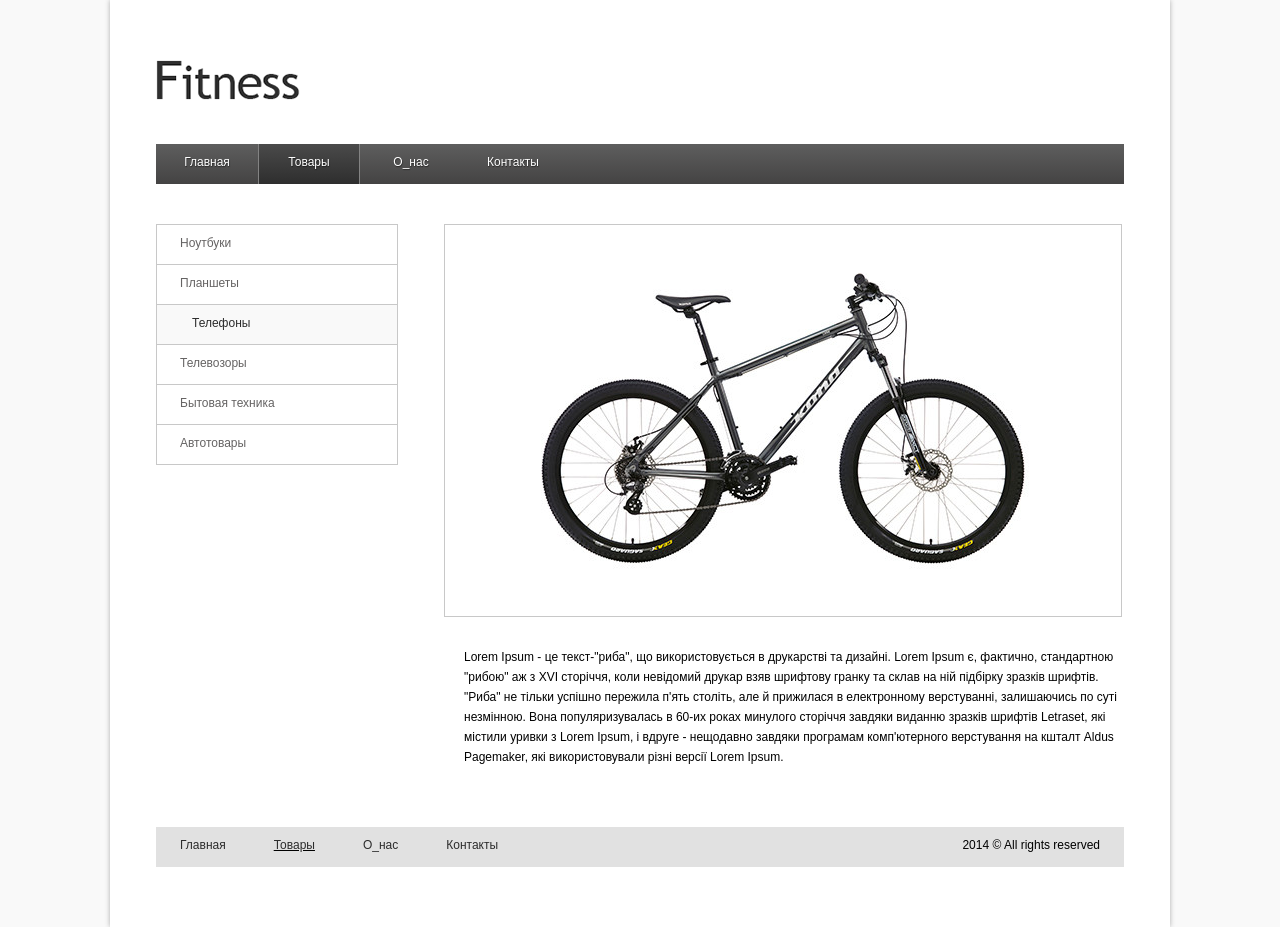
<file: tech/HTML-Modul-3/index.htm>
<!DOCTYPE html>
<html>

<head>
    <meta charset="utf-8">
    <meta http-equiv="X-UA-Compatible" content="IE=edge">
    <title>goIT first homework. Made by Gleb L.</title>
    <link rel="stylesheet" href="css/main.css">
</head>

<body>
    <div class="wrapper">
        <header>
            <img src="img/logo.png" alt="Fitness logo">
        </header>

        <nav class="top-menu">
            <ul>
                <li><a href="#">Главная</a></li>
                <li class="active"><a href="#">Товары</a></li>
                <li><a href="#">О_нас</a></li>
                <li><a href="#">Контакты</a></li>
            </ul>
        </nav>

        <nav class="side-menu">
            <ul>
                <li><a href="#">Ноутбуки</a></li>
                <li><a href="#">Планшеты</a></li>
                <li class="active"><a href="#">Телефоны</a></li>
                <li><a href="#">Телевозоры</a></li>
                <li><a href="#">Бытовая техника</a></li>
                <li><a href="#">Автотовары</a></li>
            </ul>
        </nav>

        <main>
            <div class="photo">
                <img src="img/img.jpg" alt="The coolest bike">
            </div>
            <p>Lorem Ipsum - це текст-"риба", що використовується в друкарстві та дизайні. Lorem Ipsum є, фактично, стандартною "рибою" аж з XVI сторіччя, коли невідомий друкар взяв шрифтову гранку та склав на ній підбірку зразків шрифтів. "Риба" не тільки успішно пережила п'ять століть, але й прижилася в електронному верстуванні, залишаючись по суті незмінною. Вона популяризувалась в 60-их роках минулого сторіччя завдяки виданню зразків шрифтів Letraset, які містили уривки з Lorem Ipsum, і вдруге - нещодавно завдяки програмам комп'ютерного верстування на кшталт Aldus Pagemaker, які використовували різні версії Lorem Ipsum.</p>
        </main>

        <footer>
            <nav>
                <ul>
                    <li><a href="#">Главная</a></li>
                    <li class="active"><a href="#">Товары</a></li>
                    <li><a href="#">О_нас</a></li>
                    <li><a href="#">Контакты</a></li>
                </ul>
            </nav>
            <p>2014 &copy; All rights reserved</p>
        </footer>
    </div>
</body>

</html>
</file>
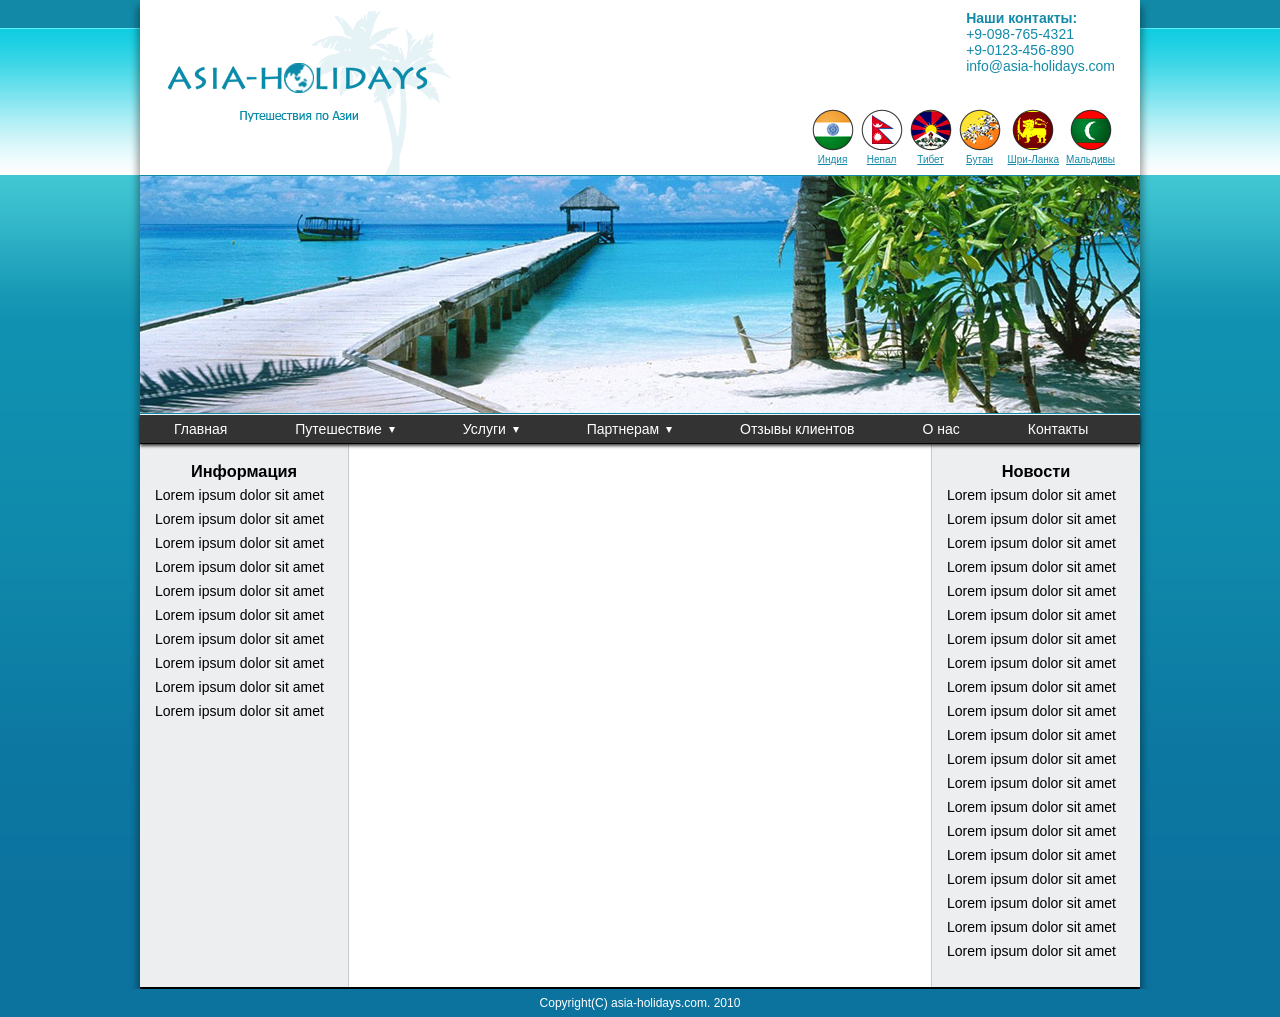
<file: tech/HTML-Modul-4/index.htm>
<!DOCTYPE html>
<html>

<head>
    <meta charset="utf-8">
    <meta http-equiv="X-UA-Compatible" content="IE=edge">
    <title>goIT first homework. Made by Gleb L.</title>
    <link rel="stylesheet" href="css/style.css">
</head>

<body>
    <div class="wrapper">
        <header>
            <address>
                <ul>
                    <li><strong>Наши контакты:</strong></li>
                    <li>+9-098-765-4321</li>
                    <li>+9-0123-456-890</li>
                    <li>info@asia-holidays.com</li>
                </ul>
            </address>
            <nav class="flags">
                <ul>
                    <li>
                        <a href="#">
                            <img src="images/ind.png" alt="">
                            <span>Индия</span>
                        </a>
                    </li>
                    <li>
                        <a href="#">
                            <img src="images/nepal.png" alt="">
                            <span>Непал</span>
                        </a>
                    </li>
                    <li>
                        <a href="#">
                            <img src="images/tibet.png" alt="">
                            <span>Тибет</span>
                        </a>
                    </li>
                    <li>
                        <a href="#">
                            <img src="images/bhutan.png" alt="">
                            <span>Бутан</span>
                        </a>
                    </li>
                    <li>
                        <a href="#">
                            <img src="images/sri-lanka.png" alt="">
                            <span>Шри-Ланка</span>
                        </a>
                    </li>
                    <li>
                        <a href="#">
                            <img src="images/maldives.png" alt="">
                            <span>Мальдивы</span>
                        </a>
                    </li>
                </ul>
            </nav>
        </header>

        <img class="main-photo" src="images/photo.jpg" alt="Ocean, beach and palms">

        <nav class="main-menu">
            <ul>
                <li><a href="#">Главная</a></li>
                <li>
                    <a href="#">Путешествие
                        <svg viewBox="0 0 6 6">
                            <polygon points="0 0 6 0 3 6 0 0" />
                        </svg>
                    </a>
                    <ul>
                        <li><a href="#">Интересное</a></li>
                        <li><a href="#">Романтическое</a></li>
                        <li><a href="#">Незабываемое</a></li>
                        <li><a href="#">Самое лучшее путешествие</a></li>
                        <li><a href="#">Обыкновенное</a></li>
                    </ul>
                </li>
                <li>
                    <a href="#">Услуги
                        <svg viewBox="0 0 6 6">
                            <polygon points="0 0 6 0 3 6 0 0" />
                        </svg>
                    </a>
                    <ul>
                        <li><a href="#">Планирование</a></li>
                        <li><a href="#">Оформление</a></li>
                        <li><a href="#">Консультация</a></li>
                        <li><a href="#">Сопровождение</a></li>
                    </ul>
                </li>
                <li>
                    <a href="#">Партнерам
                        <svg viewBox="0 0 6 6">
                            <polygon points="0 0 6 0 3 6 0 0" />
                        </svg>
                    </a>
                    <ul>
                        <li><a href="#">Специальные условая</a></li>
                        <li><a href="#">Контракт</a></li>
                        <li><a href="#">Франшиза</a></li>
                    </ul>
                </li>
                <li><a href="#">Отзывы клиентов</a></li>
                <li><a href="#">О нас</a></li>
                <li><a href="#">Контакты</a></li>
            </ul>
        </nav>

        <main>
            <section class="info">
                <h3>Информация</h3>
                <ul>
                    <li>Lorem ipsum dolor sit amet</li>
                    <li>Lorem ipsum dolor sit amet</li>
                    <li>Lorem ipsum dolor sit amet</li>
                    <li>Lorem ipsum dolor sit amet</li>
                    <li>Lorem ipsum dolor sit amet</li>
                    <li>Lorem ipsum dolor sit amet</li>
                    <li>Lorem ipsum dolor sit amet</li>
                    <li>Lorem ipsum dolor sit amet</li>
                    <li>Lorem ipsum dolor sit amet</li>
                    <li>Lorem ipsum dolor sit amet</li>
                </ul>
            </section>

            <section class="content"></section>

            <section class="news">
                <h3>Новости</h3>
                <ul>
                    <li>Lorem ipsum dolor sit amet</li>
                    <li>Lorem ipsum dolor sit amet</li>
                    <li>Lorem ipsum dolor sit amet</li>
                    <li>Lorem ipsum dolor sit amet</li>
                    <li>Lorem ipsum dolor sit amet</li>
                    <li>Lorem ipsum dolor sit amet</li>
                    <li>Lorem ipsum dolor sit amet</li>
                    <li>Lorem ipsum dolor sit amet</li>
                    <li>Lorem ipsum dolor sit amet</li>
                    <li>Lorem ipsum dolor sit amet</li>
                    <li>Lorem ipsum dolor sit amet</li>
                    <li>Lorem ipsum dolor sit amet</li>
                    <li>Lorem ipsum dolor sit amet</li>
                    <li>Lorem ipsum dolor sit amet</li>
                    <li>Lorem ipsum dolor sit amet</li>
                    <li>Lorem ipsum dolor sit amet</li>
                    <li>Lorem ipsum dolor sit amet</li>
                    <li>Lorem ipsum dolor sit amet</li>
                    <li>Lorem ipsum dolor sit amet</li>
                    <li>Lorem ipsum dolor sit amet</li>
                </ul>
            </section>
        </main>
    </div>
    <footer>
        <p>Copyright(C) asia-holidays.com. 2010</p>
    </footer>
</body>

</html>
</file>
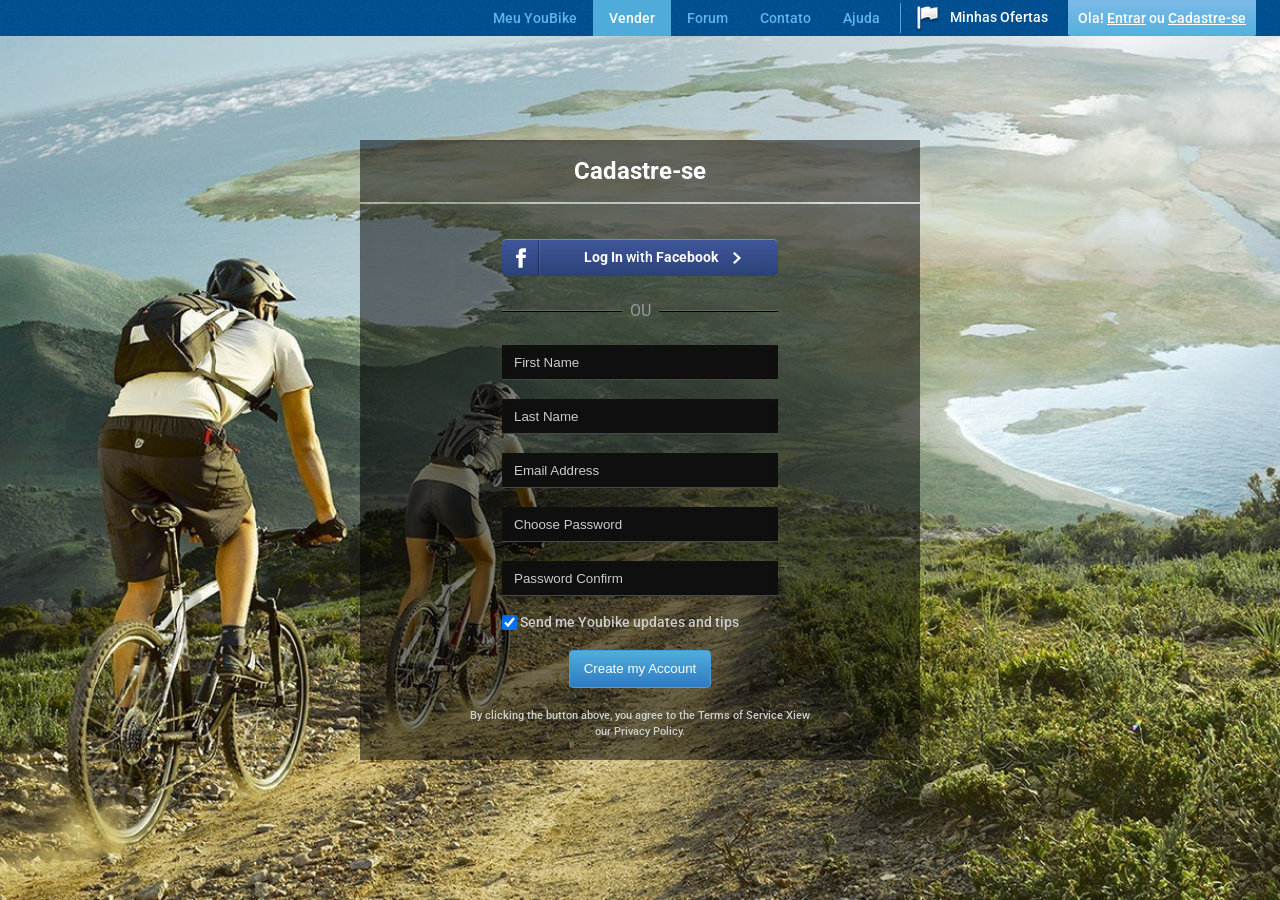
<file: tech/HTML-Modul-5/index.htm>
<!DOCTYPE html>
<html>
    <head>
        <meta charset="utf-8">
        <meta http-equiv="X-UA-Compatible" content="IE=edge">
        <title>HTML Module 5 Homework</title>
        <link href='https://fonts.googleapis.com/css?family=Roboto' rel='stylesheet' type='text/css'>
        <link rel="stylesheet" href="css/style.css">
    </head>
    
    <body>
        
        <div class="header">
            <nav>
                 <ul>
                    <li><a href="#">Meu YouBike</a></li>
                    <li><a class="active" href="#">Vender</a></li>
                    <li><a href="#">Forum</a></li>
                    <li><a href="#">Contato</a></li>
                    <li><a href="#">Ajuda</a></li>
                </ul>
            </nav>
            <p class="place">Minhas Ofertas</p>
            <div class="login">
                <p>
                    Ola!
                    <a href="#">Entrar</a>
                    ou
                    <a href="#">Cadastre-se</a>
                </p>
            </div>
        </div>
        
        <div class="wrapper">
            <h1>Cadastre-se</h1>
            <div class="form">
                <a href="#" class="fb-login">
                    <span>
                        <strong>Log In</strong> with <strong>Facebook</strong>
                    </span>
                </a>
                <div class="divider">
                    <span>OU</span>
                </div>
                <form action="#" method="post">
                    <input type="text" name="fname" placeholder="First Name">
                    <input type="text" name="lname" placeholder="Last Name">
                    <input type="email" name="email" placeholder="Email Address">
                    <input type="password" name="pass-1" placeholder="Choose Password">
                    <input type="password" name="pass-2" placeholder="Password Confirm">
                    <p>
                        <input id="send" type="checkbox" name="send" checked>
                        <label for="send">Send me Youbike updates and tips</label>
                    </p>
                    <button type="submit" value="Submit">Create my Account</button>
                </form>
                <p class="terms">By clicking the button above, you agree to the Terms of Service
    Xiew our Privacy Policy.</p>
            </div>
        </div> 
        
    </body>  
    
</html>
</file>
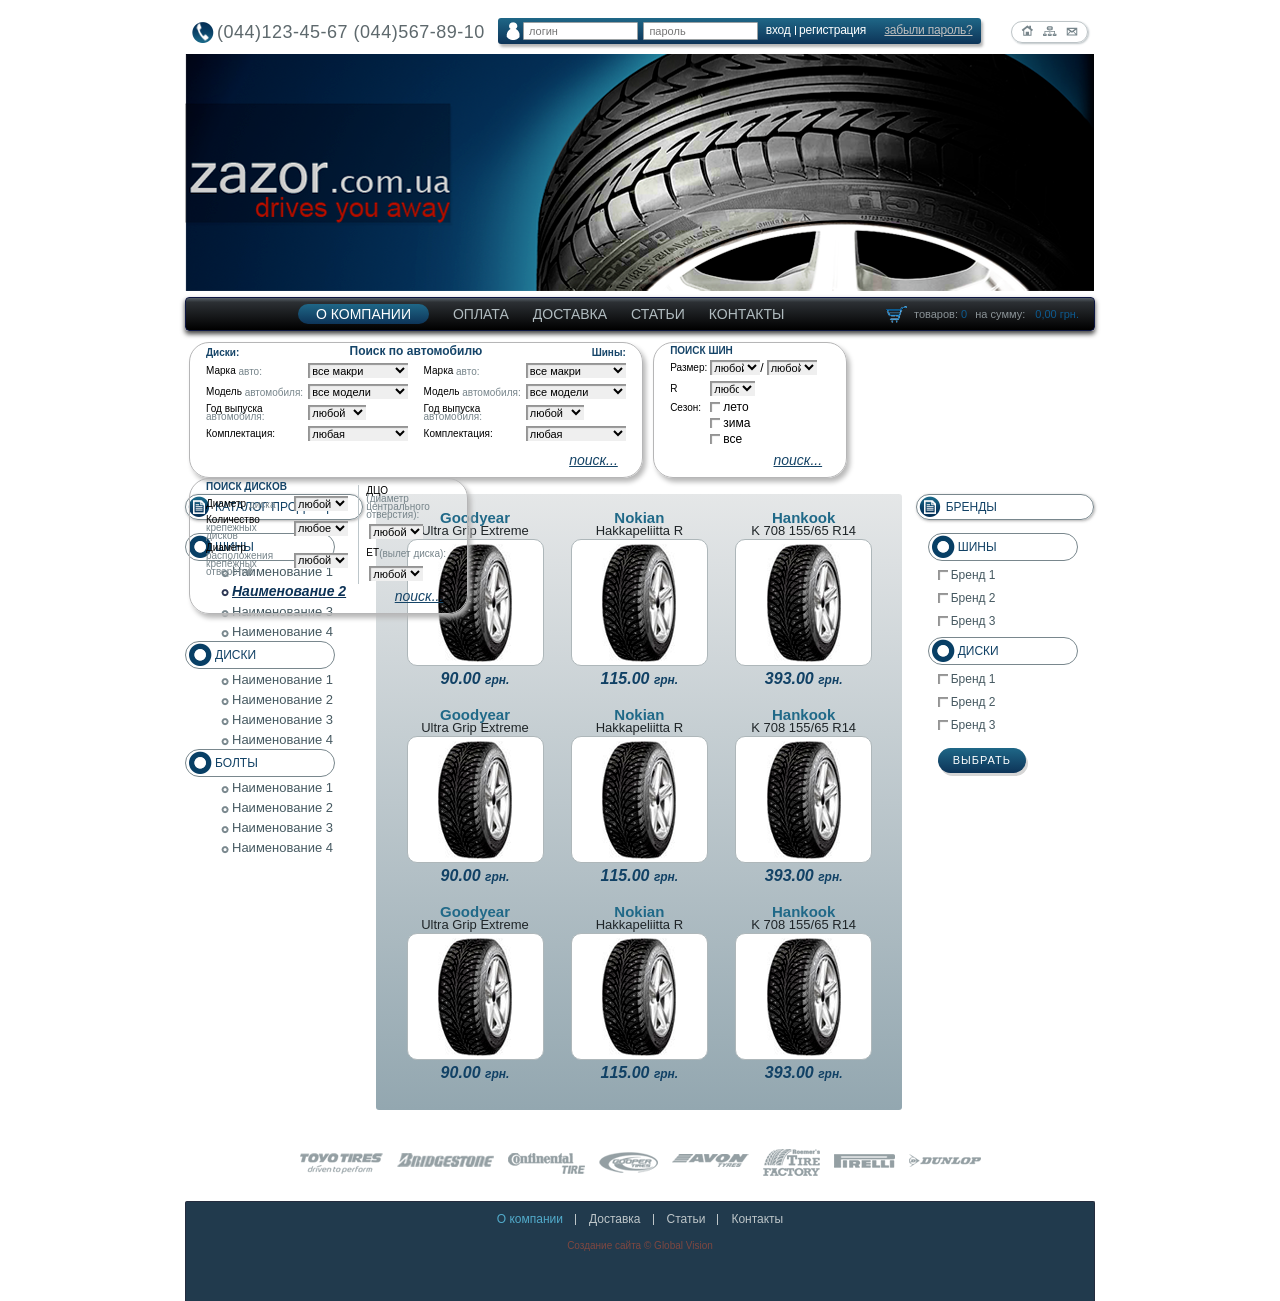
<file: tech/HTML-Modul-6/index.htm>
<!DOCTYPE html>
<html>
<head>
	<meta charset="utf-8">
	<meta http-equiv="X-UA-Compatible" content="IE=edge">
	<title>HTML Module 6 Homework</title>
	<link rel="stylesheet" href="css/style.css">
</head>
	
<body>
    <div class="wrapper">
        <section class="top">
            <address>
                <span>(044)123-45-67</span>
                <span>(044)567-89-10</span>
            </address>
            <div class="login">
                <form>
                    <input type="text" placeholder="логин">
                    <input type="password" placeholder="пароль">
                </form>
                <a href="#">вход</a>
                <a href="#">регистрация</a>
                <a href="#" class="forgot">забыли пароль?</a>
            </div>
            <div class="fast-access">
                <a href="#"><img src="images/home-icon.png" alt="домой"></a>
                <a href="#"><img src="images/map-icon.png" alt="карта сайта"></a>
                <a href="#"><img src="images/mail-icon.png" alt="написать нам"></a>
            </div>
        </section>

        <img src="images/main-img.png" alt="zazor.com.ua">

        <section class="navigation">
            <nav>
                <ul>
                    <li><a href="#" class="active">О компании</a></li>
                    <li><a href="#">Оплата</a></li>
                    <li><a href="#">Доставка</a></li>
                    <li><a href="#">Статьи</a></li>
                    <li><a href="#">Контакты</a></li>
                </ul>
            </nav>
            <div>
                <span>товаров:</span>
                <span>0</span>
                <span>на сумму:</span>
                <span>0,00 грн.</span>
            </div>
        </section>
        
        <div class="forms">
            <div class="forms-first">
                <h2>Поиск по автомобилю</h2>
                <form>
                    <h3>Диски:</h3>
                    <table>
                        <tr>
                            <td>
                                <span>Марка&nbsp;<span class="grey">авто:</span></span>
                            </td>
                            <td>
                                <select>
                                    <option selected>все макри</option>
                                    <option>Марка 1</option>
                                    <option>Марка 2</option>
                                </select>
                            </td>
                        </tr>
                        <tr>
                            <td>
                                <span>Модель&nbsp;<span class="grey">автомобиля:</span></span>
                            </td>
                            <td>
                                <select>
                                    <option selected>все модели</option>
                                    <option>Модель 1</option>
                                    <option>Модель 2</option>
                                </select>
                            </td>
                        </tr>
                        <tr>
                            <td>
                                <span>Год выпуска&nbsp;<span class="grey">автомобиля:</span></span>
                            </td>
                            <td>
                                <select>
                                    <option selected>любой</option>
                                    <option>2016</option>
                                    <option>2015</option>
                                </select>
                            </td>
                        </tr>
                        <tr>
                            <td>
                                <span>Комплектация:</span>
                            </td>
                            <td>
                                <select>
                                    <option selected>любая</option>
                                    <option>Полная</option>
                                    <option>Средняя</option>
                                </select>
                            </td>
                        </tr>
                    </table>
                </form>
                <form>
                    <h3>Шины:</h3>
                    <table>
                        <tr>
                            <td>
                                <span>Марка&nbsp;<span class="grey">авто:</span></span>
                            </td>
                            <td>
                                <select>
                                    <option selected>все макри</option>
                                    <option>Марка 1</option>
                                    <option>Марка 2</option>
                                </select>
                            </td>
                        </tr>
                        <tr>
                            <td>
                                <span>Модель&nbsp;<span class="grey">автомобиля:</span></span>
                            </td>
                            <td>
                                <select>
                                    <option selected>все модели</option>
                                    <option>Модель 1</option>
                                    <option>Модель 2</option>
                                </select>
                            </td>
                        </tr>
                        <tr>
                            <td>
                                <span>Год выпуска&nbsp;<span class="grey">автомобиля:</span></span>
                            </td>
                            <td>
                                <select>
                                    <option selected>любой</option>
                                    <option>2016</option>
                                    <option>2015</option>
                                </select>
                            </td>
                        </tr>
                        <tr>
                            <td>
                                <span>Комплектация:</span>
                            </td>
                            <td>
                                <select>
                                    <option selected>любая</option>
                                    <option>Полная</option>
                                    <option>Средняя</option>
                                </select>
                            </td>
                        </tr>
                    </table>
                </form>
                <a href="#">поиск...</a>
            </div>
            <div class="forms-second">
                <h2>Поиск шин</h2>
                    <form>
                        <table>
                            <tr>
                                <td>
                                    <span>Размер:</span>
                                </td>
                                <td>
                                    <select>
                                        <option selected>любой</option>
                                        <option>1</option>
                                        <option>2</option>
                                    </select>
                                </td>
                                <td>/</td>
                                <td>
                                    <select>
                                        <option selected>любой</option>
                                        <option>Марка 1</option>
                                        <option>Марка 2</option>
                                    </select>
                                </td>
                            </tr>
                            <tr>
                                <td>
                                    <span>R</span>
                                </td>
                                <td colspan="3">
                                    <select>
                                        <option selected>любой</option>
                                        <option>1</option>
                                        <option>2</option>
                                    </select>
                                </td>
                            </tr>
                            <tr class="season">
                                <td rowspan="3">
                                    <span>Сезон:</span>
                                </td>
                                <td colspan="3">
                                    <input type="checkbox" id="summer">
                                    <label for="summer">лето</label>
                                </td>
                            </tr>
							<tr class="season">
								<td colspan="3">
									<input type="checkbox" id="winter">
                                	<label for="winter">зима</label>
								</td>
							</tr>
							<tr class="season">
								<td colspan="3">
                                	<input type="checkbox" id="all"> 
                                	<label for="all">все</label>
								</td>
							</tr>
                        </table>
                        <a href="#">поиск...</a>
                    </form>
                </div>
            <div class="forms-third">
				<h2>Поиск дисков</h2>
                    <form>
                        <table>
                            <tr>
                                <td>
                                    <span>Диаметр&nbsp;<span class="grey">диска</span></span>
                                </td>
                                <td>
                                    <select>
                                        <option selected>любой</option>
                                        <option>1</option>
                                        <option>2</option>
                                    </select>
                                </td>
                            </tr>
                            <tr>
                                <td>
                                    <span>Количество<span class="grey">крепежных дисков</span></span>
                                </td>
                                <td>
                                    <select>
                                        <option selected>любое</option>
                                        <option>1</option>
                                        <option>2</option>
                                    </select>
                                </td>
                            </tr>
                            <tr>
                                <td>
                                    <span>Диаметр<span class="grey">расположения крепёжных отверстий:</span></span>
                                </td>
                                <td>
                                    <select>
                                        <option selected>любой</option>
                                        <option>1</option>
                                        <option>2</option>
                                    </select>
                                </td>
                            </tr>
                        </table>
						<table>
						<tr>
							<td>
								<span>ДЦО<span class="grey">(диаметр центрального отверстия):</span></span>
							</td>
						</tr>
						<tr>
							<td>
								<select>
                                	<option selected>любой</option>
                                	<option>1</option>
                                	<option>2</option>
                                </select>
							</td>
						</tr>
						<tr>
							<td>
								<span>ET<span class="grey">(вылет диска):</span></span>
							</td>
						</tr>
						<tr>
							<td>
								<select>
                                	<option selected>любой</option>
                                	<option>1</option>
                                	<option>2</option>
                                </select>
							</td>
						</tr>
						</table>
                        <a href="#">поиск...</a>
                    </form>
			</div>            
        </div>

        <section class="content">
            <section class="catalog">
                <div class="title">
                    <h2>Каталог продукции:</h2>
                </div>
                <h2 class="subtitle">Шины</h2>
                <ul>
                    <li><a href="#">Наименование 1</a></li>
                    <li><a href="#" class="active">Наименование 2</a></li>
                    <li><a href="#">Наименование 3</a></li>
                    <li><a href="#">Наименование 4</a></li>
                </ul>
                <h2 class="subtitle">Диски</h2>
                <ul>
                    <li><a href="#">Наименование 1</a></li>
                    <li><a href="#">Наименование 2</a></li>
                    <li><a href="#">Наименование 3</a></li>
                    <li><a href="#">Наименование 4</a></li>
                </ul>
                <h2 class="subtitle">Болты</h2>
                <ul>
                    <li><a href="#">Наименование 1</a></li>
                    <li><a href="#">Наименование 2</a></li>
                    <li><a href="#">Наименование 3</a></li>
                    <li><a href="#">Наименование 4</a></li>
                </ul>
            </section>
            <main>             
				<a href="#" class="item">
					<h3>Goodyear</h3>
					<h4>Ultra Grip Extreme</h4>
					<div class="image">
						<img src="images/wheel.png" alt="wheel">
					</div>
					<span class="price">90.00 
                        <span class="price-currency">грн.</span>
                    </span>				
				</a>
				<a href="#" class="item">
					<h3>Nokian</h3>
					<h4>Hakkapeliitta R</h4>
					<div class="image">
						<img src="images/wheel.png" alt="wheel">
					</div>
					<span class="price">115.00 
                        <span class="price-currency">грн.</span>
                    </span>
				</a>				
                <a href="#" class="item">
                    <h3>Hankook</h3>
                    <h4>K 708 155/65 R14</h4>
                    <div class="image">
                        <img src="images/wheel.png" alt="wheel">
                    </div>
                    <span class="price">393.00 
                        <span class="price-currency">грн.</span>
                    </span>
                </a>
                <a href="#" class="item">
                    <h3>Goodyear</h3>
                    <h4>Ultra Grip Extreme</h4>
                    <div class="image">
                        <img src="images/wheel.png" alt="wheel">
                    </div>
                    <span class="price">90.00 
                        <span class="price-currency">грн.</span>
                    </span>
                </a>
                <a href="#" class="item">
                    <h3>Nokian</h3>
                    <h4>Hakkapeliitta R</h4>
                    <div class="image">
                        <img src="images/wheel.png" alt="wheel">
                    </div>
                    <span class="price">115.00 
                        <span class="price-currency">грн.</span>
                    </span>
                </a>
                <a href="#" class="item">
                    <h3>Hankook</h3>
                    <h4>K 708 155/65 R14</h4>
                    <div class="image">
                        <img src="images/wheel.png" alt="wheel">
                    </div>
                    <span class="price">393.00 
                        <span class="price-currency">грн.</span>
                    </span>
                </a>
                <a href="#" class="item">
                    <h3>Goodyear</h3>
                    <h4>Ultra Grip Extreme</h4>
                    <div class="image">
                        <img src="images/wheel.png" alt="wheel">
                    </div>
                    <span class="price">90.00 
                        <span class="price-currency">грн.</span>
                    </span>
                </a>
                <a href="#" class="item">
                    <h3>Nokian</h3>
                    <h4>Hakkapeliitta R</h4>
                    <div class="image">
                        <img src="images/wheel.png" alt="wheel">
                    </div>
                    <span class="price">115.00 
                        <span class="price-currency">грн.</span>
                    </span>
                </a>
                <a href="#" class="item">
                    <h3>Hankook</h3>
                    <h4>K 708 155/65 R14</h4>
                    <div class="image">
                        <img src="images/wheel.png" alt="wheel">
                    </div>
                    <span class="price">393.00 
                        <span class="price-currency">грн.</span>
                    </span>
                </a>
            </main>
            <section class="filter">
                <div class="title">
                    <h2>Бренды</h2>
                </div>
                <form>
                    <h2 class="subtitle">Шины</h2>
                    <ul>
                        <li>
                            <input type="checkbox" id="check-1">
                            <label for="check-1">Бренд 1</label>
                        </li>
                        <li>
                            <input type="checkbox" id="check-2">
                            <label for="check-2">Бренд 2</label>
                        </li>
                        <li>
                            <input type="checkbox" id="check-3">
                            <label for="check-3">Бренд 3</label>
                        </li>
                    </ul>
                    <h2 class="subtitle">Диски</h2>
                    <ul>
                        <li>
                            <input type="checkbox" id="check-4">
                            <label for="check-4">Бренд 1</label>
                        </li>
                        <li>
                            <input type="checkbox" id="check-5">
                            <label for="check-5">Бренд 2</label>
                        </li>
                        <li>
                            <input type="checkbox" id="check-6">
                            <label for="check-6">Бренд 3</label>
                        </li>
                    </ul>
                    <button>Выбрать</button>
                </form>
            </section>
        </section>

        <section class="logos">
            <ul>
                <li>
                    <a href="#">
                        <img src="images/toyo-tires-bw.png" alt="toyo tires">
                        <img class="hover" src="images/toyo-tires.png" alt="toyo tires">    
                    </a>
                </li>
                <li>
                    <a href="#">
                        <img src="images/brigestone-bw.png"  alt="bringestone">
                        <img class="hover" src="images/brigestone.png" alt="bringestone">    
                    </a>
                </li>
                <li>
                    <a href="#">
                        <img src="images/continental-bw.png" alt="continental">
                        <img class="hover" src="images/continental.png" alt="continental">    
                    </a>
                </li>
                <li>
                    <a href="#">
                        <img src="images/cooper-bw.png" alt="cooper">
                        <img class="hover" src="images/cooper.png" alt="cooper">    
                    </a>
                </li>
                <li>
                    <a href="#">
                        <img src="images/avon-bw.png" alt="avon">
                        <img class="hover" src="images/avon.png" alt="avon">    
                    </a>
                </li>
                <li>
                    <a href="#">
                        <img src="images/tire-factory-bw.png" alt="tire factory">
                        <img class="hover" src="images/tire-factory.png" alt="tire factory">    
                    </a>
                </li>
                <li>
                    <a href="#">
                        <img src="images/pirelli-bw.png" alt="pirelli">
                        <img class="hover" src="images/pirelli.png" alt="pirelli">  
                    </a>
                </li>
                <li>
                    <a href="#">
                        <img src="images/dunlop-bw.png" alt="dunlop">
                        <img class="hover" src="images/dunlop.png" alt="dunlop">  
                    </a>
                </li>
            </ul>	
        </section>

        <footer>
            <ul>
                <li><a href="#" class="active">О компании</a></li>
                <li><a href="#">Доставка</a></li>
                <li><a href="#">Статьи</a></li>
                <li><a href="#">Контакты</a></li>
            </ul>
            <p>Создание сайта © Global Vision</p>
        </footer>
    </div>
</body>
</html>
</file>
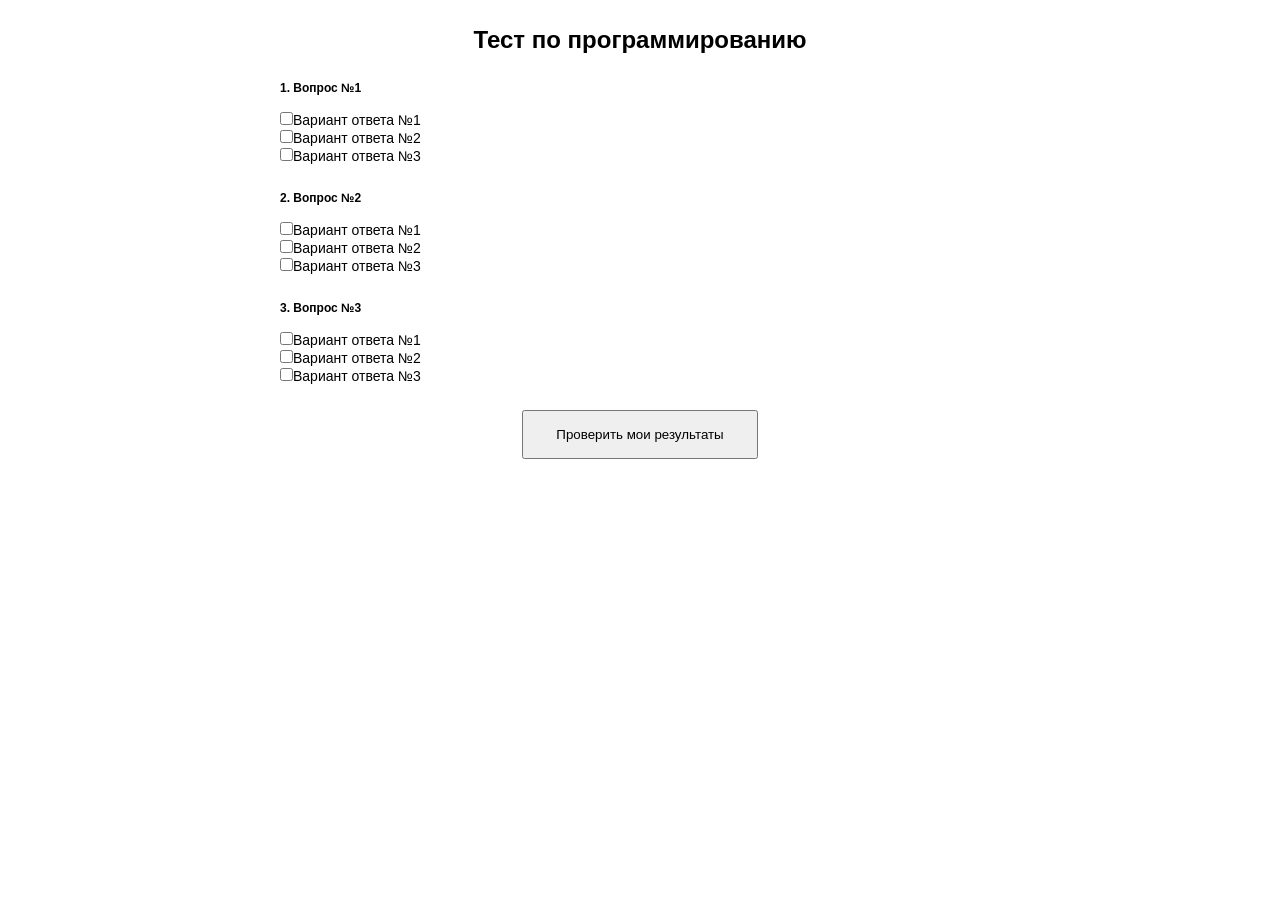
<file: tech/JS-Modul-3-4/index.html>
<!DOCTYPE html>
<html>
	<head>
		<meta charset="utf-8">
		<meta http-equiv="X-UA-Compatible" content="IE=edge">
		<title>JS Module 3-4 Homework</title>
		<link rel="stylesheet" type="text/css" href="css/style.css">		
	</head>
		
	<body>
	
	</body>
	
	<script type="text/javascript" src="script/script.js"></script>
</html>
</file>
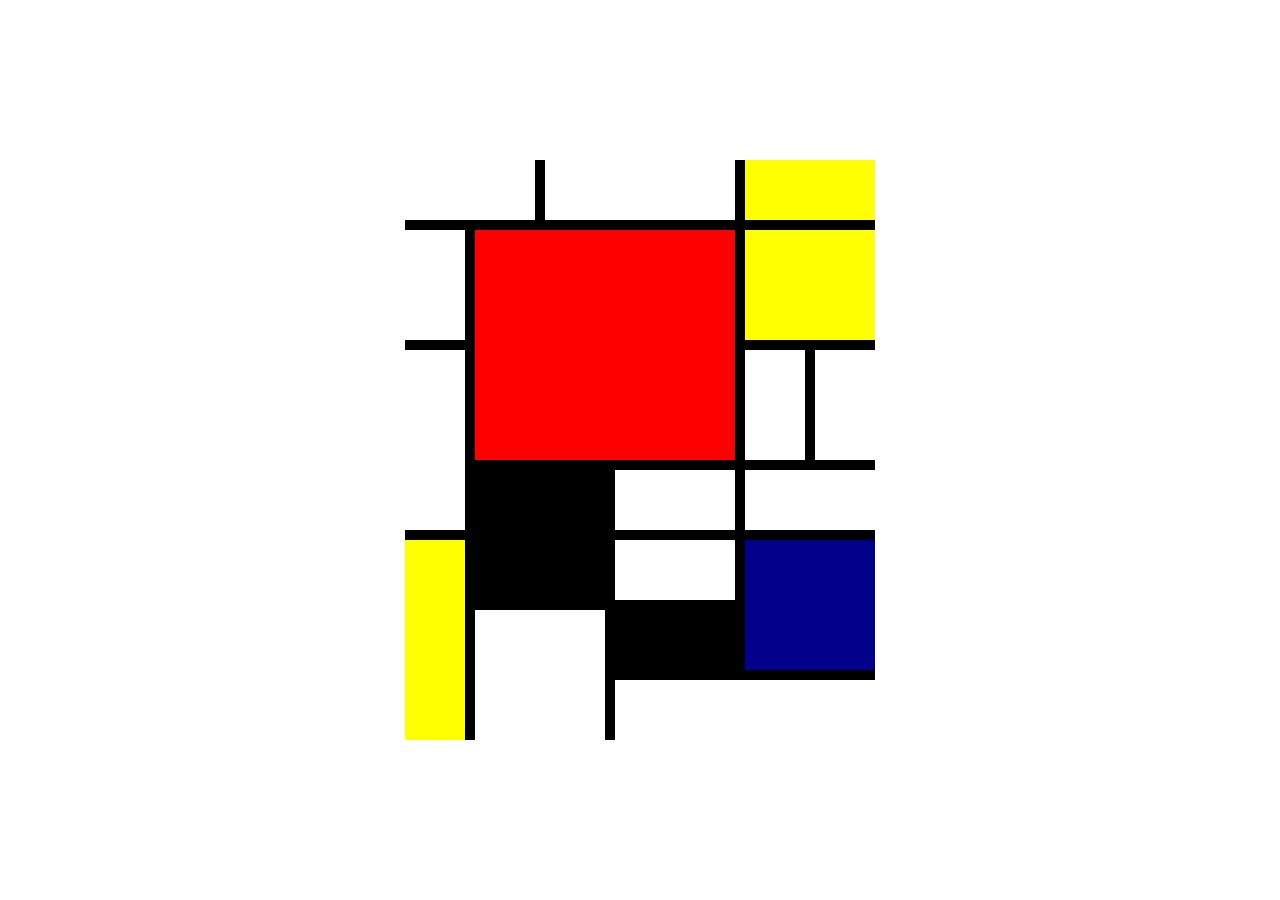
<file: tech/HTML-Modul-5/part-2/index.htm>
<!DOCTYPE html>
<html>
<head>
	<meta charset="utf-8">
	<meta http-equiv="X-UA-Compatible" content="IE=edge">
	<title>HTML Module 5 Homework Part 2</title>
	<link rel="stylesheet" href="css/style.css">
</head>
	
<body>
	<table>
        <tr class="row1">
            <td colspan="2" class="top left"></td>
            <td colspan="3" class="top"></td>
            <td colspan="2" class="yellow top right"></td>
        </tr>
        <tr class="row2">
            <td rowspan="2" class="left"></td>
            <td colspan="4" rowspan="4" class="red"></td>
            <td colspan="2" rowspan="2" class="yellow right"></td>
        </tr>
        <tr class="row3"></tr>
        <tr class="row4">
            <td rowspan="3" class="left"></td>
            <td rowspan="2"></td>
            <td rowspan="2" class="right"></td>
        </tr>
        <tr class="row5"></tr>
        <tr class="row6">
            <td class="black"></td>
            <td class="black"></td>
            <td colspan="2"></td>
            <td colspan="2" class="right"></td>
        </tr>
        <tr class="row7">
            <td rowspan="3" class="yellow left bottom"></td>
            <td class="black"></td>
            <td class="black"></td>
            <td colspan="2"></td>
            <td colspan="2" rowspan="2" class="blue right"></td>
        </tr>
        <tr class="row8">
            <td colspan="2" rowspan="2" class="bottom"></td>
            <td colspan="2" class="black"></td>
        </tr>
        <tr class="row9">
            <td colspan="4" class="bottom right"></td>
        </tr>
    </table>
</body>
    
</html>
</file>
<file: tech/HTML-Modul-3/css/main.css>
* {
    margin: 0;
    padding: 0;
}
body {
    background-color: #f9f9f9;
}
header {
    margin-bottom: 40px;
}
ul {
    list-style-type: none;
    font-size: 0;
    line-height: 0;
    letter-spacing: -1px;
}
li {
    font-size: 14px;
    line-height: normal;
    letter-spacing: normal;
}
.wrapper {
    width: 968px;
    margin: 0 auto;
    padding: 60px 46px;
    background-color: #fff;
    box-shadow: 0px 0px 5px 0 rgba(0, 0, 0, 0.3);
}
.top-menu {
    width: 100%;
    height: 40px;
    background-image: linear-gradient( 0deg, rgb(68, 67, 67) 0%, rgb(94, 94, 94) 100%);
    margin-bottom: 40px;
    box-sizing: border-box;
}
.top-menu li {
    display: inline-block;
    text-shadow: 0.5px 0.866px 1px rgba(0, 0, 0, 0.5);
    height: 40px;
    min-width: 100px;
    text-align: center;
    border-left: 1px solid rgba(0, 0,0,0);
    border-right: 1px solid rgba(0, 0,0,0);
}
.top-menu a {
    font: normal 12px/36px Tahoma, Arial, sans-serif;
    color: #fff;
    text-decoration: none;
}
.top-menu .active {
    background-image: linear-gradient( 0deg, rgb(46, 46, 46) 0%, rgb(74, 74, 74) 100%);
    border-left: 1px solid #838383;
    border-right: 1px solid #838383;
}
.top-menu li:hover {
    background-image: linear-gradient( 0deg, rgb(46, 46, 46) 0%, rgb(74, 74, 74) 100%);
    //border-left: 1px solid #838383;
    //border-right: 1px solid #838383;
}
.side-menu {
    float: left;
    width: 240px;
    border: 1px solid #c8c8c8;
    margin-right: 46px;
}
.side-menu li {
    display: block;
    height: 39px;
    padding: 0 23px;
    border-bottom: 1px solid #c8c8c8;
}
.side-menu li:last-child {
    border: none;
}
.side-menu a {
    font: normal 12px/36px Tahoma, Arial, sans-serif;
    color: #656363;
    text-decoration: none;
}
.side-menu .active {
    background-color: #f9f9f9;
    cursor: default;
}
.side-menu .active a {
    margin-left: 12px;
    color: #2c2c2c;
}
.side-menu li:hover {
    background-color: #f9f9f9;
}
.side-menu li:hover a {
    color: #2c2c2c;
}
main {
    float: left;
    width: 678px;
}
.photo {
    text-align: center;
    width: 676px;
    max-height: 400px;
    border: 1px solid #c8c8c8;
    margin-bottom: 30px;
    overflow: hidden;
    padding: 40px 0;
}
p {
    margin: 0 0 60px 20px;
    font: normal 12px/20px Tahoma, Arial, sans-serif;
}
footer {
    clear: both;
    width: 100%;
    height: 40px;
    background-color: #e1e1e1;
}
nav {
    float: left;
}
footer li,
footer p {
    display: inline-block;
    height: 40px;
    padding: 0 24px;
    margin-left: 0;
    font: normal 12px/36px Tahoma, Arial, sans-serif;
}
footer a {
    font: normal 12px/36px Tahoma, Arial, sans-serif;
    color: #2c2c2c;
    text-decoration: none;
}
footer .active {
    text-decoration: underline;
    cursor: default;
}
footer li:hover a {
   text-decoration: underline; 
}
footer p {
    float: right;
}
</file>
<file: tech/HTML-Modul-4/css/style.css>
* {
    margin: 0;
    padding: 0;
}
body {
    position: relative;
    background: #0c739f url(../images/pattern.png) repeat-x;
}
header {
    position: relative;
    width: 100%;
    height: 175px;
    background: #fff url(../images/logo.png) no-repeat;
}
ul {
    display: block;
    margin: 0;
    padding: 0;
    list-style-type: none;
    letter-spacing: -1px;
    font-size: 0;
    line-height: 0;
}
li {
    letter-spacing: normal;
    font-size: 14px;
    line-height: normal;
}
.wrapper {
    position: relative;
    margin: 0 auto;
    width: 1000px;
    height: 100%;
    background-color: #fff;
}
.wrapper:after {
    position: absolute;
    top: 9px;
    z-index: -1;
    width: 100%;
    height: 100%;
    background-color: #000;
    box-shadow: 0 0 7px 3px rgba(0, 0, 0, .35);
    content: " ";
}
address {
    position: absolute;
    top: 10px;
    right: 25px;
    color: #128aa7;
    font: normal 12px/14px Tahoma, Arial, sans-serif;
}
.flags {
    position: absolute;
    right: 25px;
    bottom: 8px;
}
.flags li {
    display: inline-block;
    margin-left: 7px;
    text-align: center;
}
.flags img {
    display: block;
    margin: 0 auto;
}
.flags a {
    color: #128aa7;
    font: normal 10px/12px Tahoma, Arial, sans-serif;
}
.flags li:hover {
    opacity: 0.75;
}
.flags a:hover {
    text-decoration: none;
}
.main-photo {
    margin-bottom: -3px;
    border-top: 1px solid #128aa7;
    border-bottom: 1px solid #128aa7;
}
.main-menu {
    position: relative;
    z-index: 999;
    width: 100%;
    border-bottom: 1px solid #000;
    background-color: #333;
    box-shadow: 0px 2px 3px 0 rgba(0, 0, 0, 0.75);
}
.main-menu li {
    display: inline-block;
    margin: 0 34px;
    height: 28px;
}
.main-menu a {
    display: inline-block;
    width: 100%;
    color: #fff;
    text-align: center;
    text-decoration: none;
    font: normal 14px/28px Tahoma, Arial, sans-serif;
}
.main-menu li > ul {
    position: absolute;
    display: none;
    margin: 0 0 0 -15px;
    padding: 5px 0 7px 0;
    border-top: 1px solid black;
    border-bottom: 1px solid #000;
    background-color: #333;
    box-shadow: 0px 2px 3px 0 rgba(0, 0, 0, 0.75);
}
.main-menu li:hover > ul {
    display: block;
}
.main-menu li > ul > li {
    display: block;
    margin: 0;
    padding: 0 25px 0 15px;
    text-align: left;
}
.main-menu li > ul > li > a {
    text-align: left;
}
.main-menu a:hover {
    color: #ccc;
}
.main-menu svg {
    margin-left: 3px;
    padding-bottom: 1px;
    width: 6px;
    height: 6px;
    fill: #fff;
}
.main-menu li:hover svg {
    fill: #ccc;
}
h3 {
    text-align: center;
}
main {
    overflow: hidden;
}
main li {
    line-height: 24px;
}
main ul {
    margin-bottom: 24px;
}
.info,
.content,
.news {
    float: left;
    margin-bottom: -99999px;
    padding: 15px 15px;
    padding-bottom: 99999px;
    font: normal 14px/24px Tahoma, Arial, sans-serif;
}
.info,
.news {
    width: 178px;
}
.info {
    float: left;
    border-right: 1px solid #c7cacf;
    background-color: #edeef0;
}
.news {
    float: right;
    border-left: 1px solid #c7cacf;
    background-color: #edeef0;
}
.content {
    width: 552px;
}
main:after {
    display: block;
    clear: both;
    content: "";
}
footer {
    position: relative;
    z-index: 998;
    margin: 0 auto;
    margin-top: 2px;
    width: 100%;
    background-color: #0c739f;
    color: #fff;
    text-align: center;
    font: normal 12px/28px Tahoma, Arial, sans-serif;
}
</file>
<file: tech/HTML-Modul-5/css/style.css>
* {
	margin: 0;
	padding: 0;
    outline: none;
	border: none;
}

body {
	background: url(../images/bg.jpg) no-repeat center center fixed;
	background-size: cover;
	color: #fff;
	font-family: 'Roboto', 'Tahoma', 'Arial', sans-serif;
}

ul {
	display: block;
	margin: 0;
	padding: 0;
	list-style-type: none;
	font-size: 0;
	line-height: 0;
}

li {
	display: inline-block;
	font-size: 14px;
	line-height: normal;
}

.header {
    position: relative;
	box-sizing: border-box;
	padding: 0 24px;
	width: 100%;
	height: 36px;
	background: url(../images/pattern.png) repeat-x;
	text-align: right;
}

p,
a,
nav,
.header div {
	display: inline-block;
	color: #fff;
    font-weight: 500;
	font-size: 14px;
    line-height: 36px;
}

.login {
    position: relative;
	padding: 0 10px;
	height: 36px;
	border-radius: 0 0 2px 2px;
	background: linear-gradient(0deg, #51b1dc 0%, #7db9e8 100%);
	color: #fff;
}

.login a:hover {
	color: #c1d4ea;
	text-decoration: none;
}

.place {
	position: relative;
	top: -1px;
	margin: 0 16px 0 0;
	padding-left: 50px;
	background: url(../images/flag.png) no-repeat;
	background-position: left 15px top 7px;
}

.place:before {
	position: absolute;
	top: 4px;
	left: 0px;
	width: 1px;
	height: 30px;
	background-color: #56a2dc;
	content: " ";
}

.header nav a {
	position: relative;
	padding: 0 16px;
	color: #60b5ed;
	text-decoration: none;
}

.header nav a:hover {
	background-color: #206da5;
	color: #96d5fe;
}

.header nav .active,
.header nav .active:hover {
	background-color: #4eabda;
	color: #fff;
}

.wrapper {
    position: absolute;
    top: 50%;
    left: 50%;
	margin: 0 auto;
	width: 560px;
	text-align: center;
    transform: translate(-50%, -50%);
}

h1,
.form {
    background-color: rgba(0, 0, 0, 0.5);
}

h1 {
	margin-bottom: 2px;
	font-size: 24px;
	line-height: 62px;
}

.fb-login {
    position: relative;
    margin: 36px 0 25px 0;
    width: 276px;
    border-radius: 5px;
    background: linear-gradient(0deg, #2c4178 0%, #3f569a 100%); 
    box-shadow: 0 -1px 0 0 #7889b7;
    font-weight: 500;
    font-size: 14px;
    line-height: 34px;
}

.fb-login:hover { background: linear-gradient(0deg, #284792 0%, #4365b7 100%); }

.fb-login span {
    position: relative;
    display: inline-block;
    padding: 0 15px 2px 25px;
}

.fb-login:before {
    display: inline-block;
    float: left;
    width: 36px;
    height: 36px;
    border-right: 1px solid rgba(0,0,0,.35);
    background: url(../images/fb-icon.svg) no-repeat center;
    background-position: 1px 0;
    box-shadow: 1px 0 0 0 rgba(255,255,255,.1);
    content: " ";;
}

.fb-login span:after {
    position: relative;
    top: 2px;
    right: -12px;
    display: inline-block;
    padding-right: 15px;
    width: 7px;
    height: 12px;
    background: url(../images/arrow.svg) no-repeat;
    content: " ";
}

.divider {
    display: iblock;
	overflow: hidden;
    margin: 0 auto;
    margin-bottom: 25px;
    width: 276px;
    color: #999;
	text-align: center;
}

.divider span {
	position: relative;
	display: inline-block;
    padding: 0 8px;
}

.divider span:before,
.divider span:after {
	position: absolute;
	top: 9px;
	left: -200px;
	display: inline-block;
	width: 200px;
	height: 1px;
    border-bottom: 1px solid #000;
	background-color: #666;
	content: " ";
}

.divider span:after { 
	left: 100%;
}

form {
	display: inline-block;
	width: 276px;
    font-weight: 500;
	font-size: 14px;
    line-height: 35px;
}

form p {
    position: relative;
    top: -10px;
	display: inline-block;
	width: 100%;
	color: #ccc;
	text-align: left;
	line-height: 16px;
}

form p input {
	position: relative;
	top: 3px;
	margin: 0;
}

input {
	display: block;
    box-sizing: border-box;
	margin-bottom: 19px;
    padding: 0 0 0 12px;
	width: 100%;
	height: 35px;
	border-bottom: 1px solid #484848;
	background-color: #100f0f;
	box-shadow: inset 0px 2px 5px 0px rgba(29, 26, 22, 0.2);
    color: #ccc;
}

input::-webkit-input-placeholder{
    color: #ccc;
}

input:hover::-webkit-input-placeholder,
input:focus::-webkit-input-placeholder{
    color: #fff;
}

form > input:hover,
form > input:focus {
	padding: 0 0 0 12px;
	border-bottom: 1px solid #689bcc;
	background-color: #1b5288;
    box-shadow: 0px 0px 12px 3px rgba(106, 176, 244, 0.75),inset 0px 2px 5px 0px rgba(29, 26, 22, 0.2);
    color: #fff;
}

input[type=checkbox] {
	display: inline-block;
	width: 15px;
	height: 15px;
}

input[type=checkbox],
label {cursor: pointer;}

button {
	position: relative;
	padding: 0 14px;
    border: 1px solid #4a9cd6;
	border-radius: 4px;
	background: linear-gradient(0deg, #2e7ac4 0%, #50aedb 100%);	
	color: #fff;
	line-height: 36px;
    cursor: pointer;
}

button:hover {
	background: linear-gradient(0deg, #005cb7 0%, #289cd3 100%);	
}

.terms {
	margin: 20px;
	width: 350px;
	color: #ccc;
	font-size: 11px;
	line-height: 16px;
}
</file>
<file: tech/HTML-Modul-6/css/style.css>
* {
    margin: 0;
    padding: 0;
}

body { font: normal 12px/16px 'Lucida Sans Unicode', 'Arial', sans-serif; }

.wrapper {
    margin: 0 auto;
    width: 910px;
}

ul {
	display: block;
	margin: 0;
	padding: 0;
	list-style-type: none;
	font-size: 0;
	line-height: 0;
}

li {
	display: inline-block;
	font-size: 14px;
	line-height: normal;
}

.top div { display: inline-block; }
.top {
	margin: 18px 0 11px 0;
	padding: 0 7px;
	height: 25px;
}

address {
	position: relative;
	top: 3px;
    display: inline-block;
    margin: 0 10px 0 0;
    padding: 0 0 0 25px;
    background: url(../images/phone-icon.png) no-repeat;
	background-position: 0 1px;
    color: #5e696d;
	color: #5e696d;
    letter-spacing: 0.5px;
    font: normal 18px/23px 'Arial', sans-serif;
}

.login {
	position: relative;
	top: -4px;
    display: inline-block;
    padding: 0 8px;
    height: 26px;
	border-radius: 3px;
    background-image: linear-gradient(0deg, #0d3458 0%, #1f6787 100%);
	box-shadow: 2px 3px 3px 0 #b4b4b4;
}

.login form {
	position: relative;
	top: 2px;
    display: inline-block;
	margin: 0 2px 0 0;
    padding: 0 0 0 17px;
	height: inherit;
    background: url(../images/login-icon.png) no-repeat;
	background-position: 0 2px;
}

.login input {
    margin: 0 2px 0 0;
	padding: 0 0 0 5px;
    width: 108px;
    height: 16px;
    border: 1px solid #9ba1a3;
    border-radius: 1px;
	font: normal 11px/11px 'Arial', sans-serif;
}

.login a {
	position: relative;
	top: 3px;
    display: inline-block;
    color: #fff;
	text-decoration: none;
    letter-spacing: -0.2px;
    font-size: 12px;
	line-height: 9px;
}

.login a:hover {
	color: #bfbfbf;
	text-decoration: underline;
}

.login a:nth-child(2) {
	padding: 0 4px 0 0;
	border-right: 1px solid #fff;
}

.login a:nth-child(2):after {
	position: relative;
	top: 0;
	width: 5px;
	height: 5px;
	background-color: red;
	content: "";
}

.login a:last-child {
	margin: 0 0 0 15px;
	color: #bfbfbf;
	text-decoration: underline;
}

.login a:last-child:hover {
	color: #fff;
	text-decoration: none;
}

.fast-access {
	position: relative;
	top: 3px;
    float: right;
	padding: 2px 6px;
	border: 1px solid #bdc4c7;
	border-radius: 11px;
	box-shadow: 1px 1px 2px 0 #bdc4c7;
}

.fast-access a {margin: 0 3px; }
.fast-access a:hover { opacity: .65; }

.navigation {
    margin: 2px 0 0 0;
	padding: 3px 15px;
	border: 1px solid rgb(13, 22, 66);
	border-radius: 4px;
	background-image: linear-gradient( 0deg, rgb(0,0,0) 0%, rgb(44,48,52) 87%, rgb(87,96,104) 100%);
	box-shadow: 0px 3px 5px 0px rgba(0, 0, 0, 0.75);
	line-height: 26px;
}

.navigation a {	color: #fff; }

.navigation div,
.navigation nav { display: inline-block; }

.navigation nav { 
	position: relative;
	top: 1px;
	left: 85px;
}

.navigation div {
	float: right;
	padding: 0 0 0 28px;
	background: url(../images/cart-icon.png) no-repeat;
	background-position: 0 5px;
	color: #fff;
	font-size: 11px;
}

.navigation div span:nth-child(even) { color: #0d5a8f; }
.navigation div span:nth-child(odd) { color: #8a9296; }
.navigation div span:nth-child(3) { margin-left: 5px; }
.navigation div span:nth-child(4) { margin-left: 7px; }


.navigation li { margin: 0 12px; }
.navigation a {
	color: #b1bcc0;	
	text-decoration: none;
	text-transform: uppercase;
}

.navigation a:hover { color: #fff; }

.navigation a.active {
	padding: 2px 18px;
	border-radius: 13px;
	background-image: linear-gradient(0deg, #0d3458 0%, #1f6787 100%);
	color: #fff;
}

.forms {
    margin: 11px 0 0 0;
    padding: 0 4px;
    height: 136px;
}

.forms-first,
.forms-second, 
.forms-third {
	position: relative;
    display: inline-block;
    box-sizing: border-box;
    padding: 2px 16px 7px 16px;
    height: inherit;
    border: 1px solid #b6b6b7;
    border-radius: 20px;
    box-shadow: 3px 4px 5px 0 #b8b8b8;
    vertical-align: top;
}

.forms-first,
.forms-second { margin: 0 7px 0 0; }

.forms h2 {
    color: #154468;
    text-align: center;
    text-transform: none;
    font: bold 12px/12px 'Arial', sans-serif;
}

.forms h3 {
    margin: 0 0 2px 0;
    color: #154468;
    font: bold 10px/10px 'Arial', sans-serif;
}

.forms-first form:nth-child(3) h3 { text-align: right; }

.forms-first form {
    position: relative;
    top: -9px;
    display: inline-block;
    margin: 0;
}

.forms-first form:nth-child(2) { margin: 0 12px 0 0; }

.forms a {
    position: absolute;
	right: 24px;
	bottom: 10px;
    color: #154467;
    font: italic 14px/14px 'Arial', sans-serif;
}

.forms a:hover {
	color: #25699b;
    text-decoration: none;
}

.forms span {
    display: inline-block;
    vertical-align: middle;
    font: normal 10px/8px 'Lucida Sans Unicode', sans-serif;
}

select {
	margin: 0 0 0 3px;
	height: 15px; 
	border: none;
	box-shadow: inset 2px 2px 1px 0 #949494; 
	font: normal 11px/11px 'Arial', sans-serif;
}

select:hover {
	box-shadow: inset 2px 2px 1px 0 #c7c7c7;
	color: #666;
}

table {
	display: inline-block;
	border-collapse: collapse;
	vertical-align: top;
}

tr { height: 21px; }
.grey { color: #77858b; }
.forms-first form td:first-child { width: 72px; }
.forms-first select { width: 100px; }
.forms-first tr:nth-child(3) select { width: 58px; }

.forms-second { width: 194px; }

.forms-second h2,
.forms-third h2 {
    text-align: left;
    text-transform: uppercase;
    font-size: 10px;    
}

.forms-second select { width: 50px; }
.forms-second tr:nth-child(2) select { width: 45px; }
.forms-second tr:nth-child(n+3) td:last-child { padding: 0 0 0 3px; }

.season { 
	height: 10px; 
	vertical-align: top;
}

.forms-third td:first-child { width: 85px; }
.forms-third td { padding: 2px 0; }
.forms-third table:nth-child(2) {
	margin: -8px 0 0 7px;
	padding: 0 0 0 7px;
	border-left: 1px solid #bdc6ca;
}

.content { margin: 16px 0 38px 0; }

main,
main a,
.content section {
    display: inline-block;
    vertical-align: top;
	text-decoration: none;
}

label { cursor: pointer; }

input[type=checkbox] {
	display: none;
}

label:before {
    position: relative;
    top: 1px;
    left: 0;
    display: inline-block; 
    margin-right: 3px;
    width: 10px;
    height: 10px; 
    background-color: #fff;
    box-shadow: inset 2px 2px 1px 0 #949494; 
    content: "";
}

input[type=checkbox]:checked + label:before {
	background: url(../images/checked.png) no-repeat;
	background-position: 2px 3px;
    content: "";
}

.catalog,
.filter { width: 178px; }

h2 {
	color: #114165;
	text-transform: uppercase;
    font-weight: normal;
	font-size: 12px;
	line-height: 24px;
}

.title {
	margin-bottom: 13px;
	padding-left: 29px;
	border: 1px solid #79878d;
	border-radius: 14px;
	background: url(../images/paper-icon.png) no-repeat;
	background-position: 2px 1px;
	box-shadow: 1px 1px 3px 0 rgba(150, 150, 150, 0.75);
}

.subtitle {
	padding-left: 29px;
	width: 119px;
	border: 1px solid #79878d;
	border-radius: 14px;
	background: url(../images/dot.png) no-repeat;
	background-position: 3px 1px;
	line-height: 26px;
}

.catalog li { margin: 2px 0 2px 36px; }

.catalog a {
	padding-left: 11px;
	background: url(../images/marker-normal.png) no-repeat;
	background-position: 0 6px;
	color: #465961;
	text-decoration: none;
	font-size: 13px;
}

.catalog a:hover {
	background: url(../images/marker-active.png) no-repeat;
	background-position: 0 6px;
	color: #0c3256;
}

.catalog a.active {
	background: url(../images/marker-active.png) no-repeat;
	background-position: 0 6px;
	color: #0c3256;
	text-decoration: underline;
	font-weight: bold;
	font-style: italic;
	font-size: 14px;
	cursor: default;
}

main {
	margin: 0 10px;
    padding: 0 27px 25px 27px;
    width: 472px;
    border-radius: 3px;
    background-image: linear-gradient( 0deg, #93a7b0 0%, #e5e7e8 100%);
    text-align: center;
}

h3 {
	color: #206988;	
	font-size: 15px;
}

h4 {
	margin-top: -3px;
	color: #1f2528;
	font-weight: normal;
	font-size: 13px;
}

.price {
	position: relative;
	top: 5px;
	color: #114165;
	font: bold 16px/16px 'Arial', sans-serif;
	font-weight: bold;
	font-style: italic;
	font-size: 16px;
}

.price-currency { font-size: 12px; }

.item {
    margin: 16px 24px 8px 0;
    width: 137px;
}

.item:hover { opacity: .85; }

.item:nth-child(3n+3) { margin-right: 0; }

.image {
    box-sizing: border-box;
	padding: 4px;
    width: 100%;
	height: 127px;
    border: 1px solid #aeb7ba;
    border-radius: 10px;
    background-color: #fff;
}

.filter form { margin: 0 0 0 12px; }

form li { 
	display: block;
	margin: 7px 0 9px 10px;
	color: #465961;
	font-size: 12px;
}

input { 
	position: relative;
	top: 2px;
}

button {
	margin: 7px 0 0 10px;
	padding: 0 15px;
	border: none;
	border-radius: 13px;
	background-image: linear-gradient(0deg, #0d3458 0%, #1f6787 100%);
	box-shadow: 2px 3px 0 0 #d5d5d5;
	color: #fff;
	text-transform: uppercase;
	letter-spacing: 1px;
	font-size: 11px;
	line-height: 25px;
	cursor: pointer;
}

button:hover {
	background-image: linear-gradient(0deg, #0a4882 0%, #2b84ab 100%);
}

.logos {
    margin-bottom: 22px;
    text-align: center;
}

.logos li {
    position: relative;
    margin: 0 7px;
}

.hover { display: none; }

.logos a:hover .hover {
    position: absolute;
    top: 0;
    left: 0;
    display: block;
}

footer {
    box-sizing: border-box;
    padding: 11px 0 0 0;
    width: 100%;
    height: 100px;
    border: 1px solid #242c3e;
    border-bottom: none; 
    border-radius: 2px 2px 0 0;
    background-color: #213a4d;
    text-align: center;
}

footer li {
    position: relative;
    padding: 0 13px;
    line-height: 10px;
}

footer li:after {
    position: absolute;
    top: 1px;
    right: 0;
    width: 1px;
    height: 11px;
    background-color: #bec6c9;
    content: "";
}

footer li:last-child:after { display: none; }

footer a {
    color: #bec6c9;
    text-decoration: none;
    font-size: 12px;
}

footer a:hover { color: #fff; }

footer a.active {
    color: #52abcb;
    cursor: default;
}

footer p {
    margin: 14px 0 0 0;
    color: #7f4740;
    font-size: 10px;
}
</file>
<file: tech/JS-Modul-3-4/css/style.css>
* {
    margin: 0;
    padding: 0;
}

body { font: normal 12px/16px 'Arial', sans-serif; }

.wrapper {
	margin: 0 auto;
	width: 720px;
}

h1 {
	text-align: center;
	padding: 32px 0;
}

button {
	margin: 0 auto;
	padding: 15px 32px;
	cursor: pointer;
	display: block;
}

legend {
	padding: 0 0 15px 0;
	font-weight: bold;
}

ul {
	display: block;
	padding: 0 0 25px 0;
	list-style-type: none;
	font-size: 0;
	line-height: 0;
}

li {
	display: block;
	font-size: 14px;
	line-height: 18px;
}

fieldset {
	border: none;
}
</file>
<file: tech/HTML-Modul-5/part-2/css/style.css>
* {
	margin: 0;
	padding: 0;
}

table {
    position: absolute;
    top: 50%;
    left: 50%;
    margin: 0 auto;
    border-collapse: collapse;
    transform: translate(-50%, -50%);
}

td {
	width: 60px;
	height: 60px;
	border: 10px solid black;
    background-color: white;
}

td:nth-child(4) { width: 120px; }

.row2, .row4 { height: 120px; }

.top { border-top: none; }
.right { border-right: none; }
.bottom { border-bottom: none; }
.left { border-left: none; }

.yellow { background-color: yellow; }
.black {background-color: black; }
.red {background-color: red; }
.blue { background-color: darkblue; }
</file>
